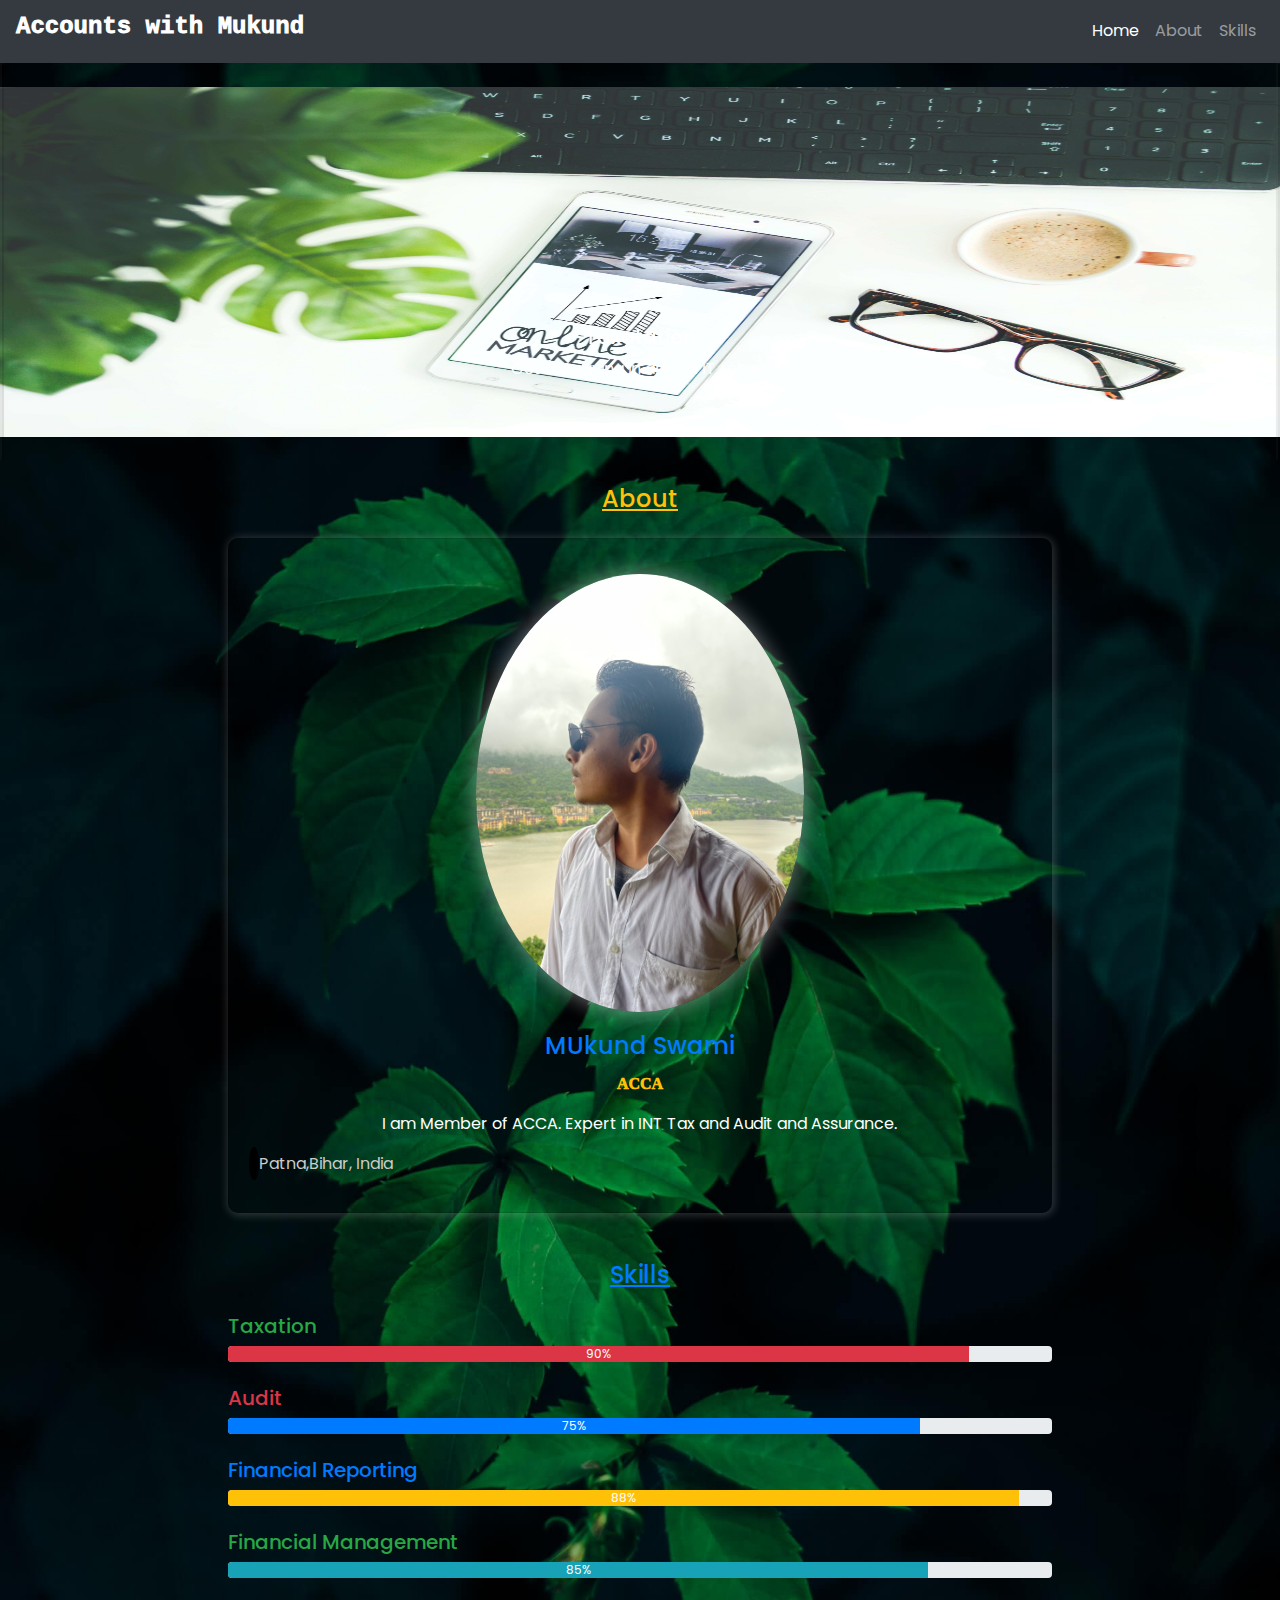
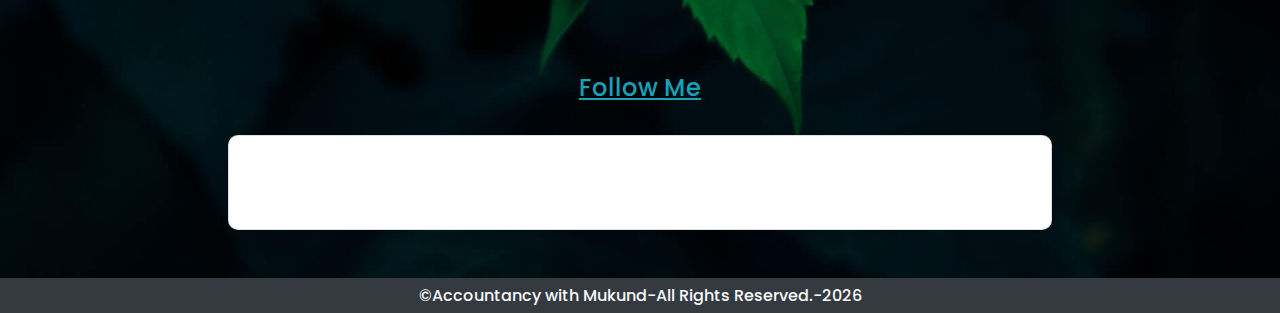
<file: index.html>
<!doctype html>
<html lang="en">

<head>
  <meta charset="utf-8">
  <meta content="text/html" http-equiv="Content-Type" />
  <meta name="viewport" content="width=device-width, initial-scale=1.0, shrink-to-fit=no">
  <link rel="android-chrome" sizes="512x512" href="images/android-chrome-512x512.png">
  <link rel="android-chrome" sizes="192x192" href="images/android-chrome-192x192.png">
  <link rel="apple-touch-icon" sizes="180x180" href="images/apple-touch-icon.png">
  <link rel="icon" type="image/png" sizes="32x32" href="images/favicon-32x32.png">
  <link rel="icon" type="image/png" sizes="16x16" href="favicon-16x16.png">
  <link rel="icon" type="image/png" href="images/favicon.ico">
  <title>Code With Sushil</title>
  <link rel="manifest" href="site.webmanifest">
  <link href="http://codewithsushil.github.io/" rel="canonical" />
  <meta content="This blog is update any things like HTML5, CSS3, JavaScript, Bootstrap, PHP, MySQl relate and my all project, tricks, tips, keep coding. Happy Coding." name="description" />
  <meta content="https://codewithsushil.github.io/" property="og:url" />
  <meta content="Code With Sushil" property="og:title" />
  <meta name="Keywords" content="HTML, Python, CSS, SQL, JavaScript, How to, PHP, Java, C, C++, C#, jQuery, Bootstrap, Colors, W3.CSS, XML, MySQL, Icons, Node.js, React, Graphics, Angular, R, AI, Git, Data Science, Code Game, Tutorials, Programming, Web Development, Training, Learning, Quiz, Exercises, Courses, Lessons, References, Examples, Learn to code, Source code, Demos, Tips, Website">
  <meta content="This blog is update any things like HTML5, CSS3, JavaScript, Bootstrap, PHP, MySQL relate and my all project, tricks, tips, keep coding. Happy Coding." property="og:description" />
  <link rel="stylesheet" href="https://cdnjs.cloudflare.com/ajax/libs/font-awesome/5.15.0/css/all.min.css" integrity="sha512-BnbUDfEUfV0Slx6TunuB042k9tuKe3xrD6q4mg5Ed72LTgzDIcLPxg6yI2gcMFRyomt+yJJxE+zJwNmxki6/RA==" crossorigin="anonymous" referrerpolicy="no-referrer" />
  <link rel="stylesheet" href="./css/bootstrap.min.css" />
  <link rel="stylesheet" href="./css/style.css" />

</head>

<body>
  <nav class="navbar navbar-expand-sm sticky-top navbar-dark bg-dark">
    <a class="navbar-brand" href="#">
      <h4 class="name">Accounts with Mukund</h4>
    </a>
    <button class="navbar-toggler" type="button" data-toggle="collapse" data-target="#navbarSupportedContent" aria-controls="navbarSupportedContent" aria-expanded="false" aria-label="Toggle navigation">
      <span class="navbar-toggler-icon"></span>
    </button>

    <div class="collapse navbar-collapse" id="navbarSupportedContent">
      <ul class="navbar-nav ml-auto">
        <li class="nav-item m-auto active">
          <a class="nav-link" href="#">Home <span class="sr-only">(current)</span></a>
        </li>
        <li class="nav-item m-auto ">
          <a class="nav-link" href="#about">About</a>
        </li>
        <li class="nav-item m-auto">
          <a class="nav-link" href="#skills">Skills</a>
        </li>
        <li class="nav-item m-auto">
          
        </li>
        <li class="nav-item m-auto">
          
        </li>
      </ul>
    </div>
  </nav>

  <div id="carouselExampleCaptions" class="carousel slide py-4" data-ride="carousel">
    <ol class="carousel-indicators">
      <li data-target="#carouselExampleCaptions" data-slide-to="0" class="active"></li>
      <li data-target="#carouselExampleCaptions" data-slide-to="1"></li>
      <li data-target="#carouselExampleCaptions" data-slide-to="2"></li>
    </ol>
    <div class="carousel-inner">
      <div class="carousel-item active">
        <img src="images/img1.jpg" class="d-block w-100" alt="Img">
        <div class="carousel-caption d-none d-md-block">
          <h5>Taxatation</h5>
          <p>Get tax saving in annual IT return</p>
        </div>
      </div>
      <div class="carousel-item">
        <img src="images/img2.jpg" class="d-block w-100" alt="...">
        <div class="carousel-caption d-none d-md-block">
          <h5>Financial Management</h5>
          <p>Get a better financial Management with Mukund.</p>
        </div>
      </div>
      <div class="carousel-item">
        <img src="images/img3.jpg" class="d-block w-100" alt="Img">
        <div class="carousel-caption d-none d-md-block">
          <h5>Audit And Assurance</h5>
          <p>get Global lebel assurance with Mukund</p>
        </div>
      </div>
    </div>
    <button class="carousel-control-prev" type="button" data-target="#carouselExampleCaptions" data-slide="prev">
      <span class="carousel-control-prev-icon" aria-hidden="true"></span>
      <span class="sr-only">Previous</span>
    </button>
    <button class="carousel-control-next" type="button" data-target="#carouselExampleCaptions" data-slide="next">
      <span class="carousel-control-next-icon" aria-hidden="true"></span>
      <span class="sr-only">Next</span>
    </button>
  </div>

  <div class="container-fluid py-4">
    <div class="row">
      <div class="mx-auto col-lg-8 col-md-8 col-12">
        <div class="container-fluid" id="about">
          <h4 class="text-center text-warning heading mb-4">About</h4>
        </div>
        <div class="card">
          <img class="card-img-top" src="images/IMG_0521.JPG" alt="card Image">
          <div class="card-body">
            <h4 class="card-title text-primary text-capitalize text-center">MUkund Swami</h4>
            <p class="card-text text-uppercase text-warning names text-center">ACCA</p>
            <p class="text-center">I am Member of ACCA. Expert in INT Tax and Audit and Assurance. </p>
            <p class="gray"><i class="fas fa-street-view"></i> Patna,Bihar, India</p>
          </div>
        </div>
      </div>
    </div>
  </div>

  <div class="container-fluid py-4">
    <div class="row">
      <div class="mx-auto col-sm-12 col-md-8 col-lg-8">
        <div class="container-fluid" id="skills">
          <h4 class="text-center text-primary heading mb-4">Skills</h4>
        </div>
        <h5 class="text-success">Taxation</h5>
        <div class="progress">
          <div class="progress-bar bg-danger" role="progressbar" style="width: 90%;" aria-valuenow="90" aria-valuemin="0" aria-valuemax="100">90%</div>
        </div>
        <h5 class="text-danger mt-4">Audit</h5>
        <div class="progress">
          <div class="progress-bar bg-primary" role="progressbar" style="width:84%;" aria-valuenow="98" aria-valuemin="0" aria-valuemax="100">75%</div>
        </div>
        <h5 class="text-primary mt-4">Financial Reporting</h5>
        <div class="progress">
          <div class="progress-bar bg-warning" role="progressbar" style="width: 96%;" aria-valuenow="85" aria-valuemin="0" aria-valuemax="100">88%</div>
        </div>
        <h5 class="text-success mt-4">Financial Management</h5>
        <div class="progress">
          <div class="progress-bar bg-info" role="progressbar" style="width: 85%;" aria-valuenow="89" aria-valuemin="0" aria-valuemax="100">85%</div>
        </div>
      </div>
    </div>
  </div>

  <div id="contact" class="container-fluid my-5">
    <div class="row">
      <div class="col-sm-12 col-md-8 col-lg-8 mx-auto">
        <h4 class="text-center text-info text-capitalize heading py-4">Follow Me</h4>
        <div class="card flm">
          <div class="card-body">
            
            </a>
            
            
          
            
              
            </a>
            <a href="https://www.linkedin.com/in/mukund-swami-8b9263222">
              <i class="fab fa-linkedin"></i>
            </a>
            <
              
              </i>
            </a>
          </div>
        </div>
      </div>
    </div>
  </div>

  <footer class="footer bg-dark">
    <h6 class="text-center my-auto py-2 text-light">
      &COPY;Accountancy with Mukund-All Rights Reserved.-<span id="year"></span></h6>
  </footer>

  <script src="./js/jquery-3.3.1.slim.min.js"></script>
  <script src="./js/popper.min.js"></script>
  <script src="./js/bootstrap.min.js"></script>
  <script src="./js/main.js"></script>
</body>
</html>
</file>
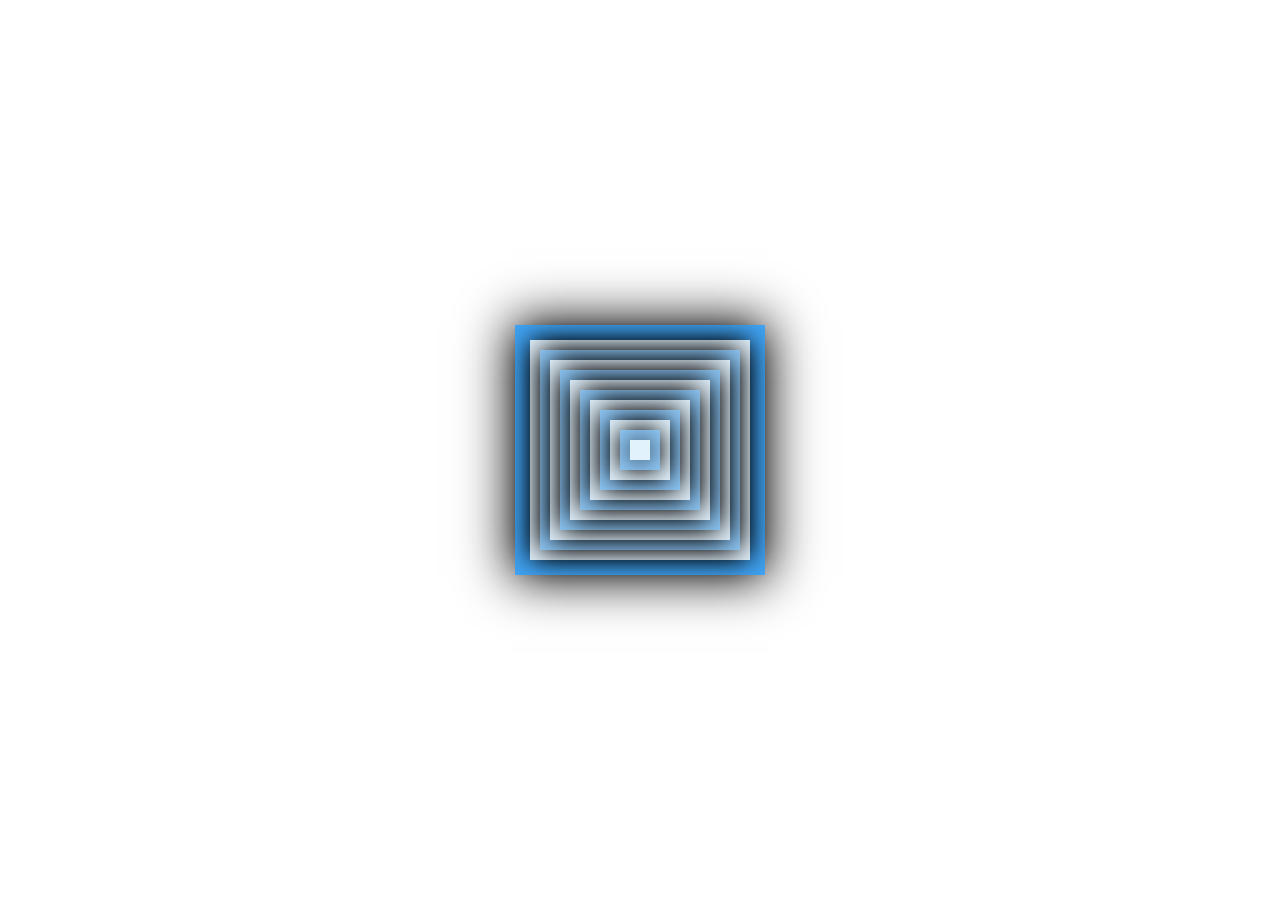
<file: pages/animation.html>
<!DOCTYPE html>
<html lang="en">
<head>
  <meta charset="UTF-8">
  <meta http-equiv="X-UA-Compatible" content="IE=edge">
  <meta name="viewport" content="width=device-width, initial-scale=1.0">
  <title>Animation</title>
  <style type="text/css">
    * {
      margin: 0;
      padding: 0;
      box-sizing: border-box;
    }

    body {
      background-color: #ffffff;
    }

    .center {
      position: absolute;
      margin: auto;
      left: 0;
      top: 0;
      bottom: 0;
      right: 0;
      width: 250px;
      height: 250px;
      background-color: #42a5f5;
      box-shadow: 0 0 50px 3px #000;
    }

    span {
      left: 10%;
      top: 10%;
      box-shadow: 0 0 25px #000;
      animation: ani 3s infinite;
    }

    span:nth-child(1) {
      position: absolute;
      width: 220px;
      height: 220px;
      background-color: #e3f2fd;
      left: 6%;
      top: 6%;
      animation-delay: 0.2s;
    }

    span:nth-child(2) {
      position: absolute;
      width: 200px;
      height: 200px;
      background-color: #90caf9;
      left: 10%;
      top: 10%;
      animation-delay: 0.1s;
    }

    span:nth-child(3) {
      position: absolute;
      width: 180px;
      height: 180px;
      background-color: #e3f2fd;
      left: 14%;
      top: 14%;
      animation-delay: 0.2s;
    }

    span:nth-child(4) {
      position: absolute;
      width: 160px;
      height: 160px;
      background-color: #90caf9;
      left: 18%;
      top: 18%;
      animation-delay: 0.3s;
    }

    span:nth-child(5) {
      position: absolute;
      width: 140px;
      height: 140px;
      background-color: #e3f2fd;
      left: 22%;
      top: 22%;
      animation-delay: 0.4s;
    }

    span:nth-child(6) {
      position: absolute;
      width: 120px;
      height: 120px;
      background-color: #90caf9;
      left: 26%;
      top: 26%;
      animation-delay: 0.5s;
    }

    span:nth-child(7) {
      position: absolute;
      width: 100px;
      height: 100px;
      background-color: #e2f2fd;
      left: 30%;
      top: 30%;
      animation-delay: .6s;
    }

    span:nth-child(8) {
      position: absolute;
      width: 80px;
      height: 80px;
      background-color: #90caf9;
      left: 34%;
      top: 34%;
      animation-delay: .7s;
    }

    span:nth-child(9) {
      position: absolute;
      width: 60px;
      height: 60px;
      background-color: #e2f2fd;
      left: 38%;
      top: 38%;
      animation-delay: .8s;
    }

    span:nth-child(10) {
      position: absolute;
      width: 40px;
      height: 40px;
      background-color: #90caf9;
      left: 42%;
      top: 42%;
      animation-delay: .9s;
    }

    span:nth-child(11) {
      position: absolute;
      width: 20px;
      height: 20px;
      background-color: #e2f2fd;
      left: 46%;
      top: 46%;
      animation-delay: 1s;
    }

    @keyframes ani {
      0% {
        transition: 0.7s;
        transform: rotate(0deg);
      }

      20% {
        transition: 0.7s;
        transform: rotate(95deg);
      }

      50% {
        transition: 0.7s;
        transform: rotate(360deg);
      }

      100% {
        transition: 0.7s;
        transform: rotate(0deg);
      }
    }
  </style>
</head>

<body>
  <div class="center">
    <span></span>
    <span></span>
    <span></span>
    <span></span>
    <span></span>
    <span></span>
    <span></span>
    <span></span>
    <span></span>
    <span></span>
    <span></span>
  </div>
</body>

</html>
</file>
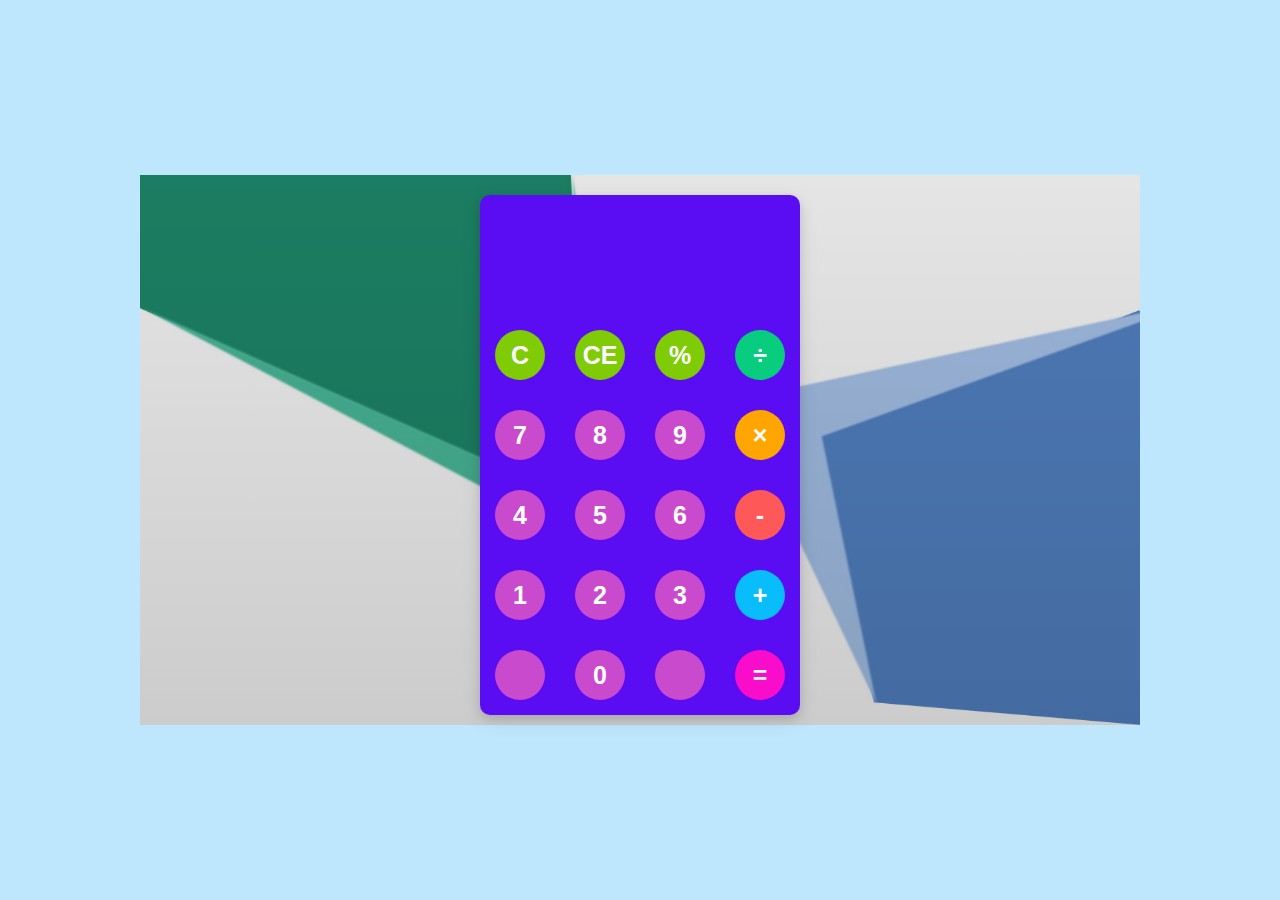
<file: pages/calculator.html>
<!DOCTYPE html>
<html lang="en">

<head>
  <meta charset="UTF-8">
  <meta name="viewport" content="width=device-width, initial-scale=1.0">
  <meta http-equiv="X-UA-Compatible" content="ie=edge">
  <title>My Calculator</title>
  <link href="https://fonts.googleapis.com/css?family=Open+Sans:600,700" rel="stylesheet">
  <style>
    /* Calculator Stylesheet */
    *{
      margin: 0;
      padding: 0;
      box-sizing: border-box;
      font-size: 62.5%;
    }
    
    body {
      min-height: 100vh;
      width: 100%;
      display: flex;
      justify-content: center;
      align-items: center;
      font-family: 'Open Sans', sans-serif;
      background-color: #BEE7FD;
    }

    #container {
      width: 1000px;
      height: 550px;
      background-image: linear-gradient(rgba(0, 0, 0, 0.1), rgba(0, 0, 0, 0.2)), url("../images/bg.jpg");
      background-size: 100% 100%;
      object-fit: cover;
      margin: 20px auto;
    }

    #calculator {
      width: 320px;
      height: 520px;
      background-color: #5A0DF2;
      margin: 0 auto;
      top: 20px;
      position: relative;
      border-radius: 10px;
      box-shadow: 0 4px 8px 0 rgba(0, 0, 0, 0.1), 0 6px 20px 0 rgba(0, 0, 0, 0.1);
    }

    #result {
      height: 120px;
    }

    #history {
      text-align: right;
      height: 20px;
      margin: 0 20px;
      padding-top: 20px;
      font-size: 20px;
      color: #919191;
    }

    #output {
      text-align: right;
      height: 60px;
      margin: 10px 20px;
      font-size: 30px;
      color: #ffffff;
    }

    #keyboard {
      height: 400px;
    }

    .operator,
    .number,
    .empty {
      width: 50px;
      height: 50px;
      margin: 15px;
      float: left;
      border-radius: 50%;
      border-width: 0;
      font-weight: bold;
      font-size: 25px;
    }

    .number,
    .empty {
      background-color: #CA4ACD;
    }

    .number,
    .operator {
      cursor: pointer;
    }

    .operator:active,
    .number:active {
      font-size: 25px;
    }

    .operator:focus,
    .number:focus,
    .empty:focus {
      outline: 0;
    }
    
    button{
      color: #ffffff;
      background: #7FCB05;
    }

    button:nth-child(4) {
      font-size: 25px;
      background-color: #08CD7E;
    }

    button:nth-child(8) {
      font-size: 25px;
      background-color: #ffa500;
    }

    button:nth-child(12) {
      font-size: 25px;
      background-color: #FF5858;
    }

    button:nth-child(16) {
      font-size: 25px;
      background-color: #09BCFA;
    }

    button:nth-child(20) {
      font-size: 25px;
      background-color: #F90DCB;
    }
  </style>
</head>

<body>

  <div id="container">
    <div id="calculator">
      <div id="result">
        <div id="history">
          <p id="history-value"></p>
        </div>
        <div id="output">
          <p id="output-value"></p>
        </div>
      </div>
      <div id="keyboard">
        <button class="operator" id="clear">C</button>
        <button class="operator" id="backspace">CE</button>
        <button class="operator" id="%">%</button>
        <button class="operator" id="/">&#247;</button>
        <button class="number" id="7">7</button>
        <button class="number" id="8">8</button>
        <button class="number" id="9">9</button>
        <button class="operator" id="*">&times;</button>
        <button class="number" id="4">4</button>
        <button class="number" id="5">5</button>
        <button class="number" id="6">6</button>
        <button class="operator" id="-">-</button>
        <button class="number" id="1">1</button>
        <button class="number" id="2">2</button>
        <button class="number" id="3">3</button>
        <button class="operator" id="+">+</button>
        <button class="empty" id="empty"></button>
        <button class="number" id="0">0</button>
        <button class="empty" id="empty"></button>
        <button class="operator" id="=">=</button>
      </div>
    </div>
  </div>

  <script>
    // Calculator Script

    function getHistory() {
      return document.getElementById("history-value").innerText;
    }

    function printHistory(num) {
      document.getElementById("history-value").innerText = num;
    }

    function getOutput() {
      return document.getElementById("output-value").innerText;
    }

    function printOutput(num) {
      if (num == "") {
        document.getElementById("output-value").innerText = num;
      }
      else {
        document.getElementById("output-value").innerText = getFormattedNumber(num);
      }
    }

    function getFormattedNumber(num) {
      if (num == "-") {
        return "";
      }
      var n = Number(num);
      var value = n.toLocaleString("en");
      return value;
    }

    function reverseNumberFormat(num) {
      return Number(num.replace(/,/g, ''));
    }
    var operator = document.getElementsByClassName("operator");
    for (var i = 0; i < operator.length; i++) {
      operator[i].addEventListener('click', function() {
        if (this.id == "clear") {
          printHistory("");
          printOutput("");
        }
        else if (this.id == "backspace") {
          var output = reverseNumberFormat(getOutput()).toString();
          if (output) { //if output has a value
            output = output.substr(0, output.length - 1);
            printOutput(output);
          }
        }
        else {
          var output = getOutput();
          var history = getHistory();
          if (output == "" && history != "") {
            if (isNaN(history[history.length - 1])) {
              history = history.substr(0, history.length - 1);
            }
          }
          if (output != "" || history != "") {
            output = output == "" ? output : reverseNumberFormat(output);
            history = history + output;
            if (this.id == "=") {
              var result = eval(history);
              printOutput(result);
              printHistory("");
            }
            else {
              history = history + this.id;
              printHistory(history);
              printOutput("");
            }
          }
        }

      });
    }
    var number = document.getElementsByClassName("number");
    for (var i = 0; i < number.length; i++) {
      number[i].addEventListener('click', function() {
        var output = reverseNumberFormat(getOutput());
        if (output != NaN) { //if output is a number
          output = output + this.id;
          printOutput(output);
        }
      });
    }
  </script>
</body>

</html>
</file>
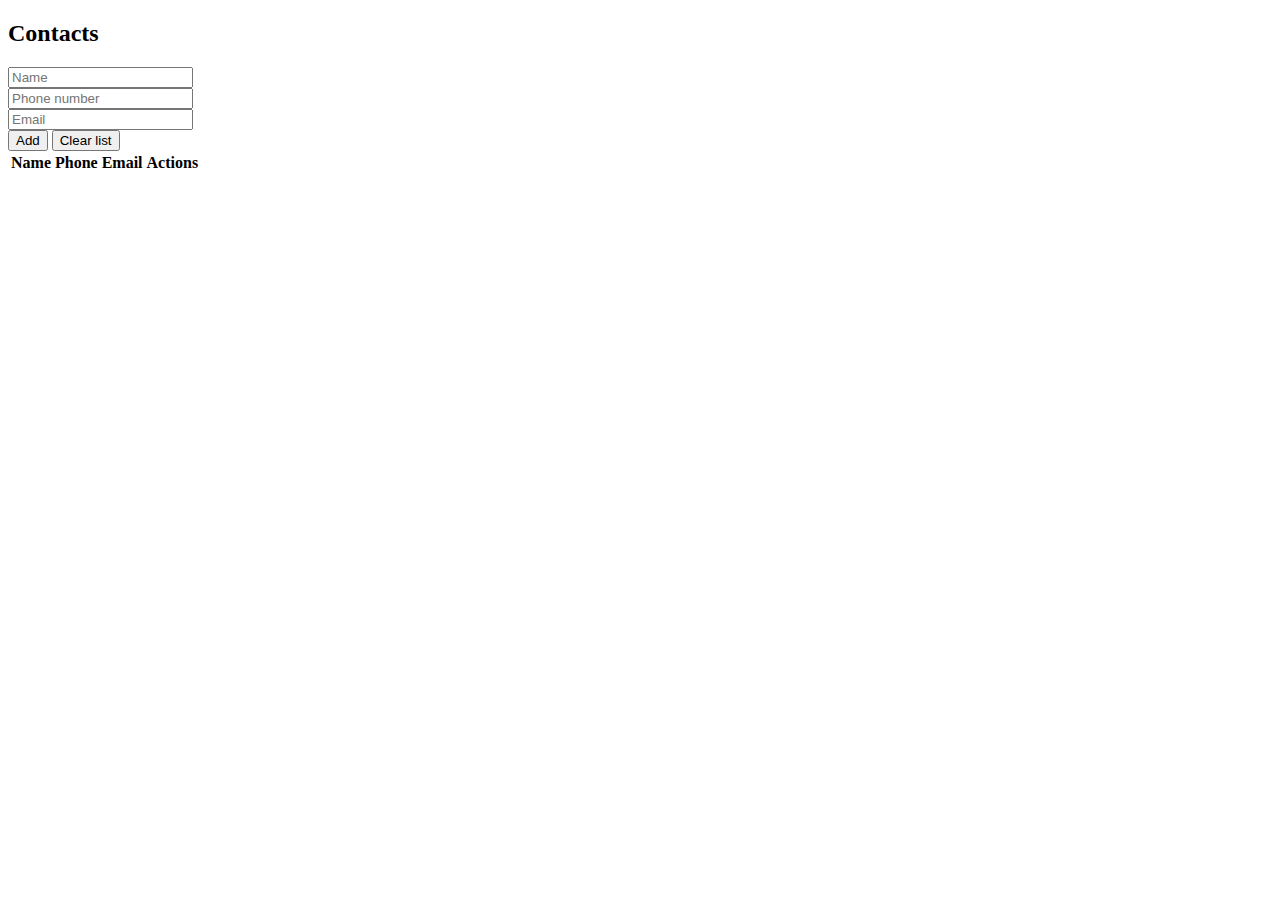
<file: pages/phonebook.html>
<!doctype html>
<html lang="en">
  <head>
    <meta charset="utf-8">
    <meta name="viewport" content="width=device-width, initial-scale=1.0">
    <title>Phonebook</title>
    <link rel="stylesheet" href="https://cdnjs.cloudflare.com/ajax/libs/font-awesome/6.2.1/css/all.min.css"/>
    <link href="https://cdn.jsdelivr.net/npm/bootstrap@5.3.0-alpha1/dist/css/bootstrap.min.css" rel="stylesheet" integrity="sha384-GLhlTQ8iRABdZLl6O3oVMWSktQOp6b7In1Zl3/Jr59b6EGGoI1aFkw7cmDA6j6gD" crossorigin="anonymous">
  </head>
  <body>
    <div class="container-fluid mt-3">
    <div class="row">
  <div class="col-12">
    <div class="container-fluid">
    <h2 class="text-center text-uppercase text-success" >Contacts</h2>
    <form class="mt-3">
    <div class="mb-3">
    <input type="text" class="form-control" placeholder="Name" id="name" required>
    </div>
    <div class="mb-3">
    <input type="number" minlength="10" class="form-control" placeholder="Phone number" id="phone" required>
    </div>
    <div class="mb-3">
    <input type="email" class="form-control" placeholder="Email" id="email" required>
    </div>
    <button id="add" class="btn btn-sm btn-primary">Add</button>
    <button class="btn btn-sm btn-warning" onclick="clearStorage()">Clear list</button>
    </form>
    </div>
    <div class="container-fluid">
    <table class="table mt-3">
    <thead class="text-center">
    <tr>
    <th scope="col">Name</th>
    <th scope="col">Phone</th>
    <th scope="col">Email</th>
    <th scope="col">Actions</th>
    </tr>
    </thead>
    <tbody id="tableBody" class="text-center">
    
    </tbody>
    </table>
    </div>
    </div>
    </div>
 </div>
    <script src="https://cdn.jsdelivr.net/npm/bootstrap@5.3.0-alpha1/dist/js/bootstrap.bundle.min.js" integrity="sha384-w76AqPfDkMBDXo30jS1Sgez6pr3x5MlQ1ZAGC+nuZB+EYdgRZgiwxhTBTkF7CXvN" crossorigin="anonymous"></script>
    <script type="text/javascript">
    
     function getAndUpdate() {
     //console.log("Updating list...");
     const name = document.getElementById("name").value;
     const phone = document.getElementById("phone").value;
     const email = document.getElementById("email").value;
     
     if(localStorage.getItem('itemsJson') == null){
     itemJsonArray = [];
     itemJsonArray.push([name, phone,email]);
     localStorage.setItem('itemsJson', JSON.stringify(itemJsonArray));
     } else {
     itemJsonArrayStr = localStorage.getItem('itemsJson');
     itemJsonArray = JSON.parse(itemJsonArrayStr);
     itemJsonArray.push([name, phone, email]);
     localStorage.setItem('itemsJson', JSON.stringify(itemJsonArray));
     }
     update();
     }
     
     function update(){
     if(localStorage.getItem('itemsJson')==null){
     itemJsonArray = [];
     localStorage.setItem('itemsJson', JSON.stringify(itemJsonArray));
     } else {
     itemJsonArrayStr = localStorage.getItem('itemsJson');
     itemJsonArray = JSON.parse(itemJsonArrayStr);
     }
     // populate the table
     const tableBody = document.getElementById("tableBody");
     let str = "";
     itemJsonArray.forEach((element, index) => {
     str +=`
      <tr>
      <td>${element[0]}</td>
      <td>${element[1]}</td>
      <td>${element[2]}</td>
      <td scope="row">
      <button class="text-center btn btn-sm btn-danger" onclick="deleted(${index})"><i class="fa-solid fa-trash"></i></button>
      </td>
      </tr> `;
     });
     tableBody.innerHTML = str;
     }
     const add = document.getElementById("add");
     add.addEventListener("click", getAndUpdate);
     update();
     
     function deleted(itemIndex){
     //console.log("Delete", itemIndex);
     if(confirm("Do you really want to Delete")){
     itemJsonArrayStr = localStorage.getItem('itemsJson');
     itemJsonArray = JSON.parse(itemJsonArrayStr);
     itemJsonArray.splice(itemIndex, 1);
     localStorage.setItem('itemsJson', JSON.stringify(itemJsonArray));
     update();
     }
     }
     
     function clearStorage(){
     if(confirm("Do you really want to clear ?")){
     //console.log("clearing the storage...");
     localStorage.clear();
     update();
     }
     }
    </script>
  </body>
</html>
</file>
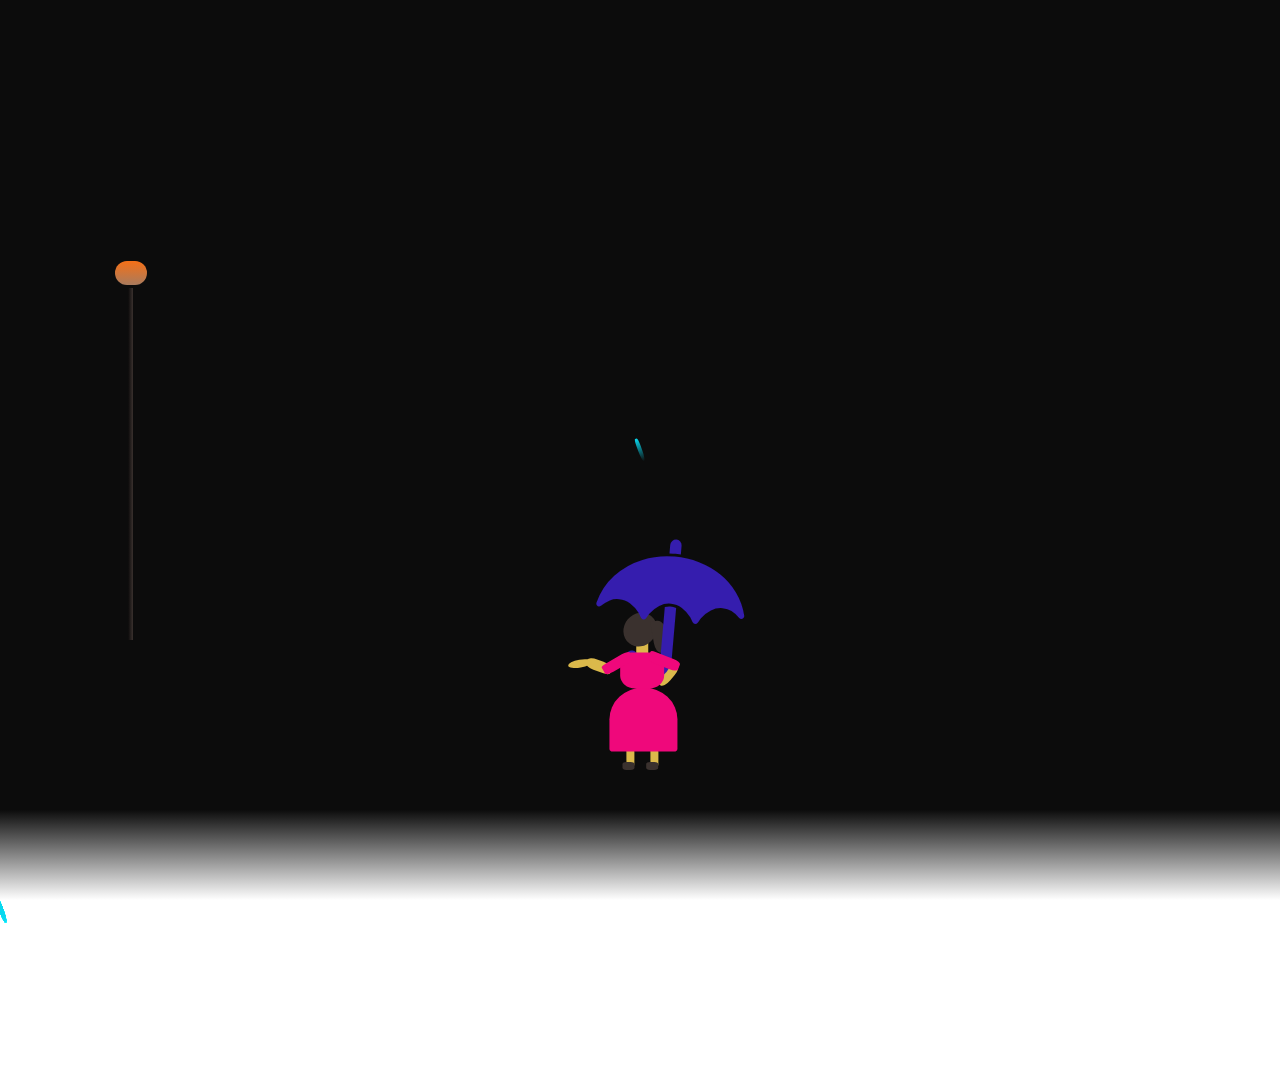
<file: pages/rain.html>
<!DOCTYPE html>
<html lang="en">

<head>
  <meta charset="UTF-8">
  <meta http-equiv="X-UA-Compatible" content="IE=edge">
  <meta name="viewport" content="width=device-width, initial-scale=1.0">
  <title>Girl in Rain</title>
  <link rel="stylesheet" href="https://cdnjs.cloudflare.com/ajax/libs/font-awesome/4.7.0/css/font-awesome.min.css">
  <style type="text/css">
    :root {
      --background_color: #0c0c0c;
      --rainDrop: #08d7ee;
      --pink: #ef087b;
      --shadeBlue: #351dae;
      --neon: #7f2bba;
      --black: #3a312e;
      --skin: #dbb94b;
      --lamp: #f57017;
      --lampShade: #a97b5d;
    }

    html {
      overflow: hidden;
    }

    * {
      margin: 0;
      padding: 0;
      box-sizing: border-box;
    }

    body {
      min-height: 100vh;
      max-width: 100%;
      background: linear-gradient(to bottom, var(--background_color) 90%, white);
      background-repeat: no-repeat;
      overflow: hidden;
    }

    .container {
      position: relative;
      display: flex;
      justify-content: center;
      align-items: center;
      width: 100vw;
      height: 100vh;
    }

    #rainDrop {
      position: absolute;
      display: block;
      overflow: hidden;
      background: linear-gradient(to bottom, var(--rainDrop), transparent);
      width: 0.25em;
      height: 1.5em;
      transform: rotate(340deg);
      border-radius: 50% 50% 90% 90%;
      animation: rainFall 0.7s linear infinite;
      z-index: 2;
    }

    .girl {
      position: absolute;
      display: flex;
      justify-content: center;
      align-items: center;
      width: 100vw;
      height: 100vh;
      z-index: 3;
      top: 20%;
      overflow: hidden;

    }

    #head {
      position: absolute;
      display: block;
      width: 2em;
      height: 2.2em;
      background: var(--black);
      border-radius: 50%;
      transform: rotate(40deg);
      z-index: 5;
    }

    #hair1 {
      position: absolute;
      display: block;
      width: 1em;
      height: 2em;
      transform: translate(130%, 20%) rotate(350deg);
      border-radius: 0% 70% 50% 40%;
      background: var(--black);
      animation: hairMove 1s linear infinite;
      z-index: 6;
    }

    #neck {
      position: absolute;
      display: block;
      width: 0.7em;
      height: 0.7em;
      background: var(--skin);
      transform: translate(20%, 170%);
    }

    #top {
      position: absolute;
      display: block;
      width: 2.7em;
      height: 2.3em;
      background: var(--pink);
      transform: translate(5%, 110%);
      border-radius: 25% 25% 35% 35%;
      z-index: 9;
    }

    #skirt {
      position: absolute;
      display: block;
      width: 4.3em;
      height: 4em;
      background: var(--pink);
      transform: translate(5%, 140%);
      border-radius: 50% 50% 5% 5%;
      z-index: 6;
    }

    #armLeft,
    #armRight {
      position: absolute;
      display: block;
      width: 2em;
      height: 0.7em;
      background: var(--pink);
      transform: translate(-70%, 300%)rotate(330deg);
      border-radius: 15% 25% 25% 25%;
      z-index: 9;
    }

    #armLeftFront,
    #armRightFront {
      position: absolute;
      display: block;
      width: 1.6em;
      height: 0.7em;
      background: var(--skin);
      transform: translate(-160%, 325%)rotate(20deg);
      border-radius: 35% 40% 25% 35%;
    }

    #hand {
      position: absolute;
      display: block;
      width: 0.5em;
      height: 1.5em;
      background: var(--skin);
      transform: translate(-750%, 140%)rotate(80deg);
      border-radius: 70%;
      animation: handMove 1s linear infinite;
    }

    #armRight {
      transform: translate(75%, 283%)rotate(21deg);
    }

    #armRightFront {
      transform: translate(110%, 400%)rotate(130deg);
    }

    #legLeft,
    #legRight {
      position: absolute;
      display: block;
      width: 0.5em;
      height: 1.7em;
      background: var(--skin);
      transform: translate(-120%, 460%);
      border-radius: 35% 40% 25% 35%;
      z-index: 3;
    }

    #legRight {
      transform: translate(180%, 460%);
    }

    #leftFoot,
    #rightFoot {
      position: absolute;
      display: block;
      width: 0.8em;
      height: 0.5em;
      background: var(--black);
      transform: translate(-90%, 1700%);
      border-radius: 30%;
      z-index: 6;
    }

    #rightFoot {
      transform: translate(95%, 1700%);
    }

    #umbrella {
      position: relative;
      display: block;
      color: var(--shadeBlue);
      font-size: 10em;
      transform: translate(20%, -10%) rotate(5deg);
      z-index: 7;
      animation: umbrellaMove 2s linear infinite;
    }

    .lampPole {
      position: absolute;
      display: block;
      width: 0.3em;
      height: 22em;
      background: linear-gradient(to right, rgb(11, 10, 10), var(--black));
      left: 10%;
      top: 32%;
      z-index: 1;
    }

    .lamp {
      position: absolute;
      display: block;
      width: 2em;
      height: 1.5em;
      background: linear-gradient(to bottom, var(--lamp), var(--lampShade));
      border-radius: 1.7em;
      left: 9%;
      top: 29%;
      z-index: 2;
      animation: blurry 1s linear infinite;
    }

    @keyframes blurry {
      from {
        filter: blur(5px);
      }

      to {
        filter: blur(7px);
      }
    }


    @keyframes rainFall {
      0% {
        opacity: 0.9;
      }

      100% {
        opacity: 0.2;
        transform: translateY(100vh);
      }
    }

    @keyframes handMove {
      0% {
        transform: translate(-750%, 140%)rotate(80deg);
      }

      50% {
        transform: translate(-750%, 140%)rotate(70deg);
      }

      100% {
        transform: translate(-750%, 140%)rotate(83deg);
      }
    }

    @keyframes hairMove {
      0% {
        transform: translate(130%, 20%) rotate(350deg);
      }

      50% {
        transform: translate(130%, 20%) rotate(340deg);
      }

      100% {
        transform: translate(130%, 20%) rotate(350deg);
      }
    }

    @keyframes umbrellaMove {
      0% {
        transform: translate(20%, -10%) rotate(5deg);
      }

      50% {
        transform: translate(22%, -9%) rotate(10deg);
      }

      100% {
        transform: translate(20%, -10%) rotate(5deg);
      }
    }
  </style>
</head>

<body>
  <div class="container" id="container">
    <div class="rain1" id="rainDrop"></div>
    <div class="lamp"></div>
    <div class="lampPole"></div>
    <div class="girl" id="girl">
      <i class="fa fa-umbrella" id="umbrella"></i>
      <div id="head"></div>
      <div id="hair1"></div>
      <div id="hair2"></div>
      <div id="neck"></div>
      <div id="top"></div>
      <div id="skirt"></div>
      <div id="armLeft"></div>
      <div id="armLeftFront"></div>
      <div id="armRight"></div>
      <div id="armRightFront"></div>
      <div id="hand"></div>
      <div id="fingers"></div>
      <div id="legLeft"></div>
      <div id="legRight"></div>
      <div id="leftFoot"></div>
      <div id="rightFoot"></div>
    </div>
  </div>
  <script>
    // CodeWithSushil - All rights reserved

    // Copyright © 2023 Sushil Kumar

    var dropCount = 300;
    var w = window.innerWidth;
    var h = window.innerHeight;
    var iw = document.documentElement.clientWidth;
    var ih = document.documentElement.clientHeight;
    var bw = document.getElementsByTagName("body")[0].clientWidth;
    var bh = document.getElementsByTagName("body")[0].clientHeight;


    var block = document.getElementsByTagName("body")[0];
    var rain = document.getElementById("rainDrop");
    var dot = document.getElementById("dot");

    var initialTop = block.clientHeight * -1;

    var width = w || iw || bw;
    var height = h || ih || bh;


    for (var i = 0; i < dropCount; ++i) {
      var posY = Math.round(Math.random() * height);
      var posX = Math.round(Math.random() * width);
      var drops = document.createElement("div");
      drops.innerHTML = rain.outerHTML;
      var speed = 1000 * 30;
      var speedDelay = 2000;
      drops.setAttribute("class", "drops" + (3 - Math.floor(speed / 1000 / 8)));
      block.appendChild(drops);


      drops.animate(
    [
          {
            transform: "translate3d(" + 0 + "vw, " + initialTop + "vh, 0)"
    },
          {
            transform: "translate3d(" + Math.random() * 256 + "vw, " + posY + "vh, 0)"
    }
    ],
        {
          delay: Math.random() * -speed,
          duration: speedDelay,
          iterations: 1000
        }
      );
    }
  </script>
</body>

</html>
</file>
<file: css/style.css>
@import url('https://fonts.googleapis.com/css2?family=Fira+Code&family=Poppins&display=swap');

* {
  margin: 0;
  padding: 0;
  box-sizing: border-box;
  font-family: 'Poppins', sans-serif;
}

html {
  scroll-behavior: smooth;
}

.name {
  font-weight: 999;
  font-family: Courier new, monospace;
}

.names {
  font-weight: 999;
  font-family: cursive;
}

body {
  max-width: 100%;
  min-height: 100vh;
  background-image: url("../images/bgimg.jpeg");
  background-repeat: no-repeat;
  background-size: 100% 100%;
  background-position: center;
  object-fit: cover;
}

.fira {
  font-family: 'Fira Code', monospace;
}

.card {
  border-radius: 10px;
  color: white;
  background: transparent;
  margin: auto;
  box-shadow: 1px 1px 10px 1px rgba(255, 255, 255, 0.2);
}

.card img {
  width: 40%;
  height: 40%;
  border-radius: 100%;
  margin: auto;
  margin-top: 35px;
  box-shadow: 0px 0px 20px 2px rgba(255, 255, 255, 0.4);
}

.gray {
  color: #Ccc;
}

.fa-street-view {
  color: #ccc;
  background: black;
  padding: 5px;
  border-radius: 50%;
}

.carousel-item img {
  width: 100%;
  min-height: 300px !important;
  height: 350px;
}

.heading {
  text-decoration: underline;
}

.carousel-control-prev,
.carousel-control-next {
  opacity: 0.1;
  color: white;
  width: 0;
}

.carousel-control-prev:hover {
  width: 35px;
  opacity: 0.4;
}

.carousel-control-next:hover {
  width: 35px;
  opacity: 0.4;
}

.flm {
  box-shadow: none;
  background: rgb(255, 255, 255);
}

.flm .card-body {
  display: flex;
  justify-content: center;
  align-items: center;
}

.flm .card-body a i {
  margin: 0px 8px;
  padding: 3px;
  cursor: pointer;
}

.flm .card-body a i:hover {
  text-decoration: none;
}

.fab {
  font-size: 35px;
  background: transparent;
  border-radius: 50%;
}

.fa-facebook {
  color: #4267B2;
}

.fa-instagram {
  background: radial-gradient(circle at 30% 107%, #fdf497 0%, #fdf497 5%, #fd5949 45%, #d6249f 60%, #285AEB 90%);
  -webkit-background-clip: text;
  background-clip: text;
  -webkit-text-fill-color: transparent;
}

.fa-telegram {
  color: #0888cc;
}

.fa-twitter {
  color: #1DA1F2;
}

.fa-linkedin {
  color: #007ba7;
}

.fa-github {
  color: black;
}

script {
  display: none;
  visibility: hidden;
  opacity: 0;
}

.card #img{
  border-radius: 0!important;
}
</file>
